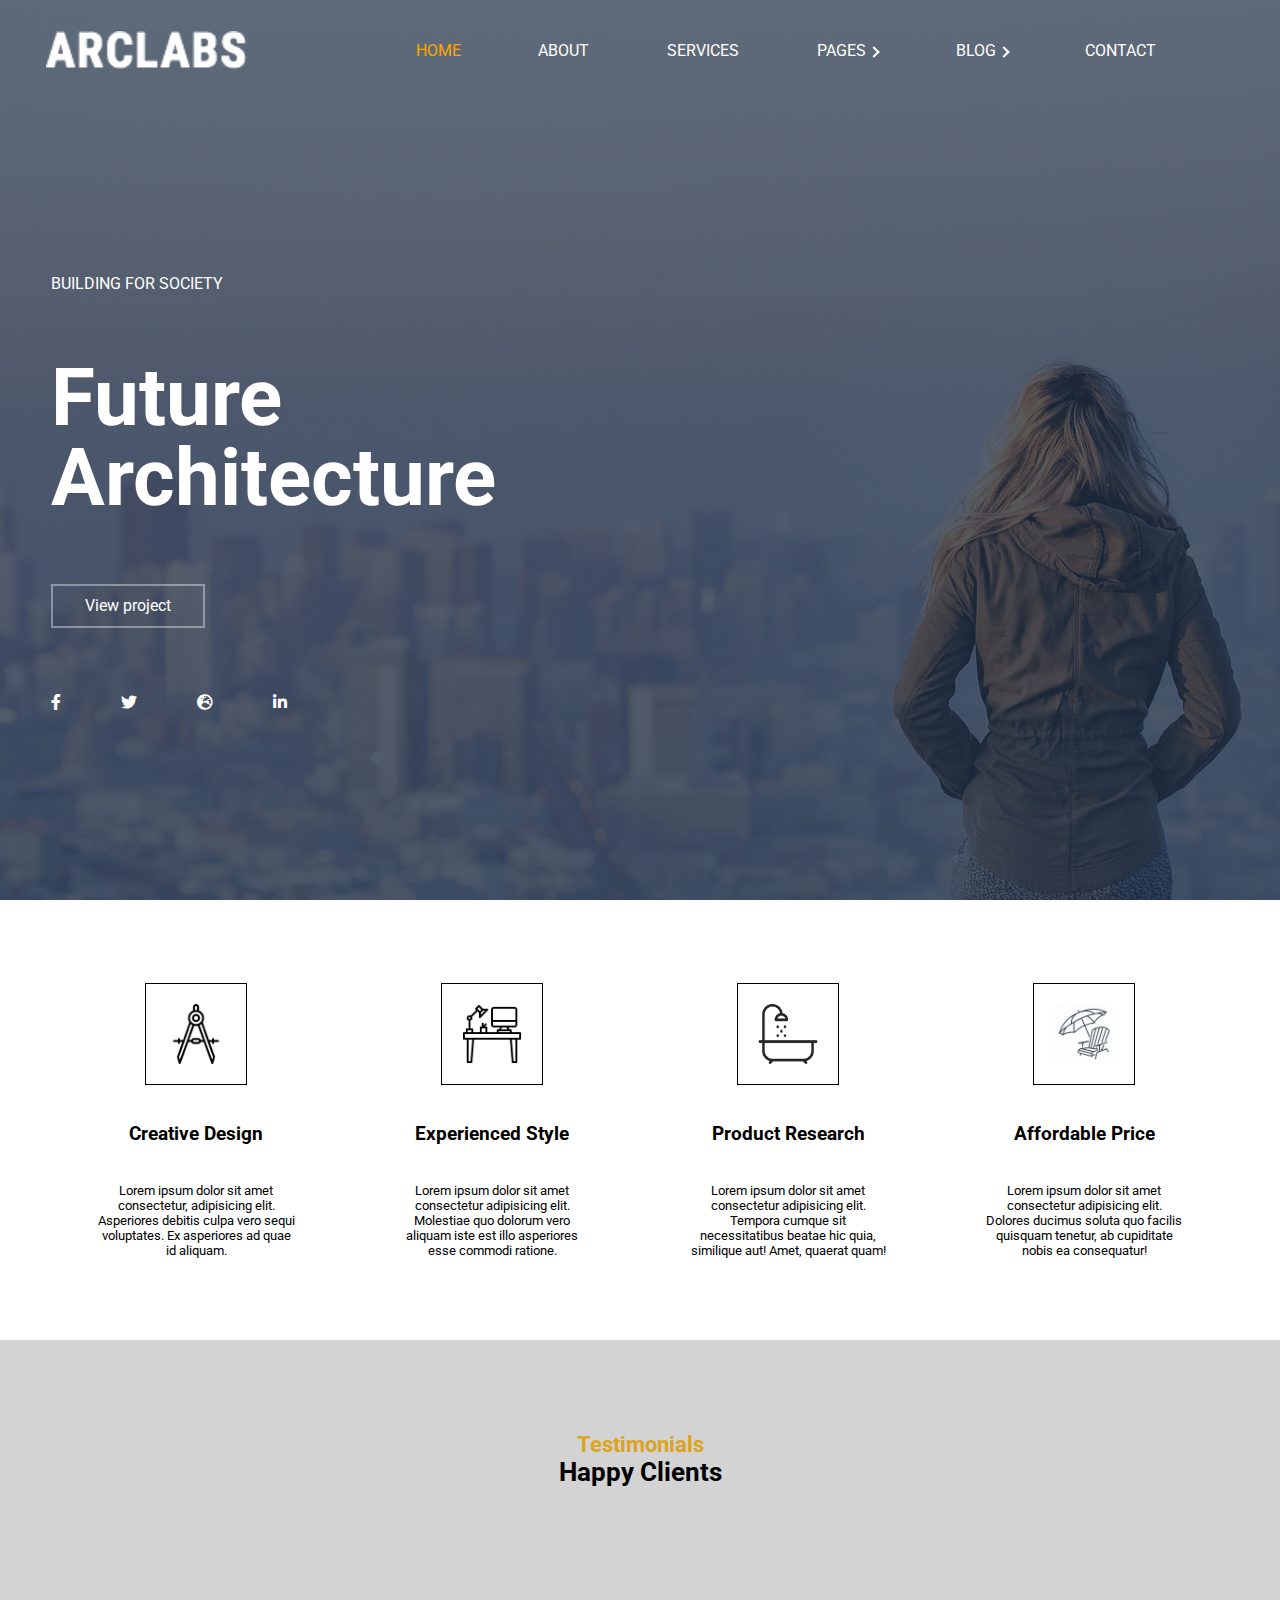
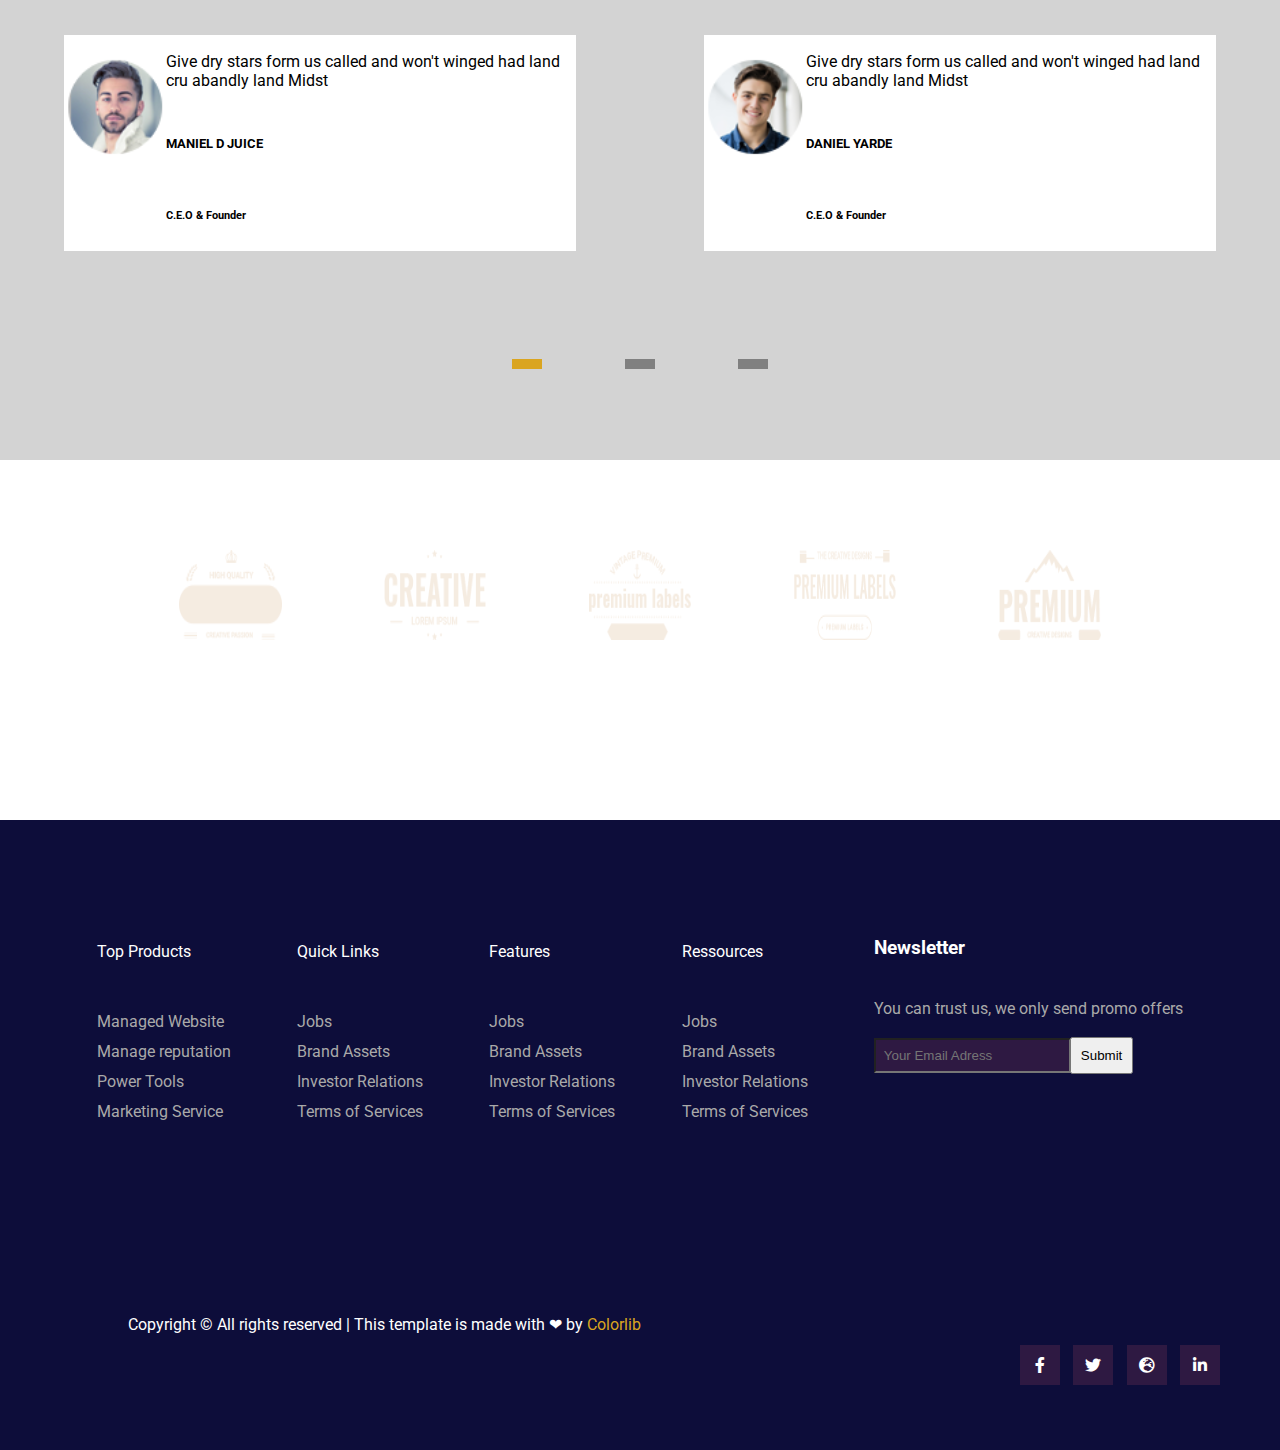
<file: index.html>
<!DOCTYPE html>
<html lang="fr">

<head>
  <meta charset="UTF-8" />
  <meta http-equiv="X-UA-Compatible" content="IE=edge" />
  <meta name="viewport" content="width=device-width, initial-scale=1.0" />
  <title>Document</title>
  <link rel="stylesheet" href="./assets/css/style.css" />
  <link rel="stylesheet" href="https://cdnjs.cloudflare.com/ajax/libs/font-awesome/5.15.3/css/all.min.css" />
</head>

<body>
  <header>
    <div id="gradient">
      <nav>
        <img src="./assets/img/logo.png" alt="Logo ARCLABS" />
        <div id="burger">
          <i class="fas fa-bars"></i>
        </div>
        <div id="cross">&#735</div>
        <ul>
          <li><a href="" id="home">Home</a></li>
          <li><a href="">About</a></li>
          <li><a href="">Services</a></li>

          <li class="under_menu" href="">
            <button id="menu_4">
              Pages <i id="corner_1" class="corner"></i>
            </button>
            <ul id="menu_4_hide" class="menu_hide">
              <li><a href="">sous-menu1</a></li>
              <li><a href="">sous-menu2</a></li>
              <li><a href="">sous-menu3</a></li>
              <li><a href="">sous-menu4</a></li>
              <li><a href="">sous-menu5</a></li>
            </ul>
          </li>
          <li class="under_menu" href="">
            <button id="menu_5">
              Blog <i id="corner_2" class="corner"></i>
            </button>
            <ul id="menu_5_hide" class="menu_hide">
              <li><a href="">sous-menu1</a></li>
              <li><a href="">sous-menu2</a></li>
              <li><a href="">sous-menu3</a></li>
              <li><a href="">sous-menu4</a></li>
              <li><a href="">sous-menu5</a></li>
            </ul>
          </li>
          <li><a href="">Contact</a></li>
        </ul>
      </nav>

      <div id="landing_page">
        <div id="center">
          <div id="filigrane"></div>
          <p>Building for society</p>
          <h1>Future<br />Architecture</h1>
          <a href="">View project</a>
          <div class="social_icons">
            <div class="social-box"><i class="fab fa-facebook-f"></i></div>
            <div class="social-box"><i class="fab fa-twitter"></i></div>
            <div class="social-box"><i class="fas fa-globe-europe"></i></div>
            <div class="social-box"><i class="fab fa-linkedin-in"></i></div>
          </div>
        </div>
      </div>
    </div>
  </header>

  <section id="services">
    <div id="design" class="service">
      <div id="compass">
        <div class="box-icon">
          <img src="./assets/img/compass.png" alt="" />
        </div>
      </div>
      <h2>Creative Design</h2>
      <p>
        Lorem ipsum dolor sit amet consectetur, adipisicing elit. Asperiores
        debitis culpa vero sequi voluptates. Ex asperiores ad quae id aliquam.
      </p>
    </div>
    <div id="xp_style" class="service">
      <div class="box-icon">
        <img src="./assets/img/office_desk.png" alt="" />
      </div>
      <h2>Experienced Style</h2>
      <p>
        Lorem ipsum dolor sit amet consectetur adipisicing elit. Molestiae quo
        dolorum vero aliquam iste est illo asperiores esse commodi ratione.
      </p>
    </div>
    <div id="product_research" class="service">
      <div class="box-icon">
        <img src="./assets/img/bain.png" alt="" />
      </div>
      <h2>Product Research</h2>
      <p>
        Lorem ipsum dolor sit amet consectetur adipisicing elit. Tempora
        cumque sit necessitatibus beatae hic quia, similique aut! Amet,
        quaerat quam!
      </p>
    </div>
    <div id="price" class="service">
      <div class="box-icon">
        <img src="./assets/img/parasol.png" alt="" />
      </div>
      <h2>Affordable Price</h2>
      <p>
        Lorem ipsum dolor sit amet consectetur adipisicing elit. Dolores
        ducimus soluta quo facilis quisquam tenetur, ab cupiditate nobis ea
        consequatur!
      </p>
    </div>
  </section>
  <section id="testimonial">
    <div id="test-title">
      <h4>Testimonials</h4>
      <h3>Happy Clients</h3>
    </div>
    <div id="people-cards">

      <div class="test-people">
        <div id="img-people1"></div>
        <p class="t">Give dry stars form us called and won't winged had land cru abandly land Midst </p>
        <h5 class="n">MANIEL D JUICE</h5>
        <h6 class="m">C.E.O & Founder</h6>

      </div>
      <div class="test-people hide">
        <div id="img-people2"></div>
        <p class="t">Give dry stars form us called and won't winged had land cru abandly land Midst </p>
        <h5 class="n">DANIEL YARDE</h5>
        <h6 class="m">C.E.O & Founder</h6>
      </div>


    </div>

    <div id="slider-point">
      <div class="point selected-point"></div>
      <div class="point"></div>
      <div class="point"></div>
    </div>

  </section>

  <section id="bandeau-sponso">
    <img src="./assets/img/b2.png" id="img-mob" alt="">
    <div id="sponso">
      <img src="./assets/img/b1.png" alt="">
      <img src="./assets/img/b2.png" alt="">
      <img src="./assets/img/b3.png" alt="">
      <img src="./assets/img/b4.png" alt="">
      <img src="./assets/img/b5.png" alt="">
    </div>
  </section>
  <footer>
    <div id="footer">
      <ul>
        <li class="list-title">Top Products</li>
        <li> Managed Website</li>
        <li>Manage reputation</li>
        <li>Power Tools</li>
        <li>Marketing Service</li>
      </ul>
      <ul>
        <li class="list-title">Quick Links</li>
        <li>Jobs</li>
        <li>Brand Assets</li>
        <li>Investor Relations</li>
        <li>Terms of Services</li>
      </ul>
      <ul>
        <li class="list-title">Features</li>
        <li>Jobs</li>
        <li>Brand Assets</li>
        <li>Investor Relations</li>
        <li>Terms of Services</li>
      </ul>
      <ul>
        <li class="list-title">Ressources</li>
        <li>Jobs</li>
        <li>Brand Assets</li>
        <li>Investor Relations</li>
        <li>Terms of Services</li>
      </ul>
      <div id="newsletter">
        <h3 class="list-title">Newsletter</h3>
        <p>You can trust us, we only send promo offers</p>
        <form action="#">
          <input type="email" class="email-input" placeholder="Your Email Adress">
          <input type="submit" class="email-sub">
        </form>
      </div>

    </div>
    <div id="footer-right">
      <p>Copyright &#169; All rights reserved | This template is made with &#10084; by <span>Colorlib</span>
      </p>

    </div>

    <div id="social-links">
      <div class="social-box"><i class="fab fa-facebook-f"></i></div>
      <div class="social-box"><i class="fab fa-twitter"></i></div>
      <div class="social-box"><i class="fas fa-globe-europe"></i></div>
      <div class="social-box"><i class="fab fa-linkedin-in"></i></div>
    </div>

    <div id="footer-foot">
      <div id="social-links-mobile">
        <div class="social-box"><i class="fab fa-facebook-f"></i></div>
        <div class="social-box"><i class="fab fa-twitter"></i></div>
        <div class="social-box"><i class="fas fa-globe-europe"></i></div>
        <div class="social-box"><i class="fab fa-linkedin-in"></i></div>
      </div>
    </div>
  </footer>




  <script src="./assets/lib/jquery.js"></script>
  <script src="./assets/js/script.js"></script>
</body>

</html>
</file>
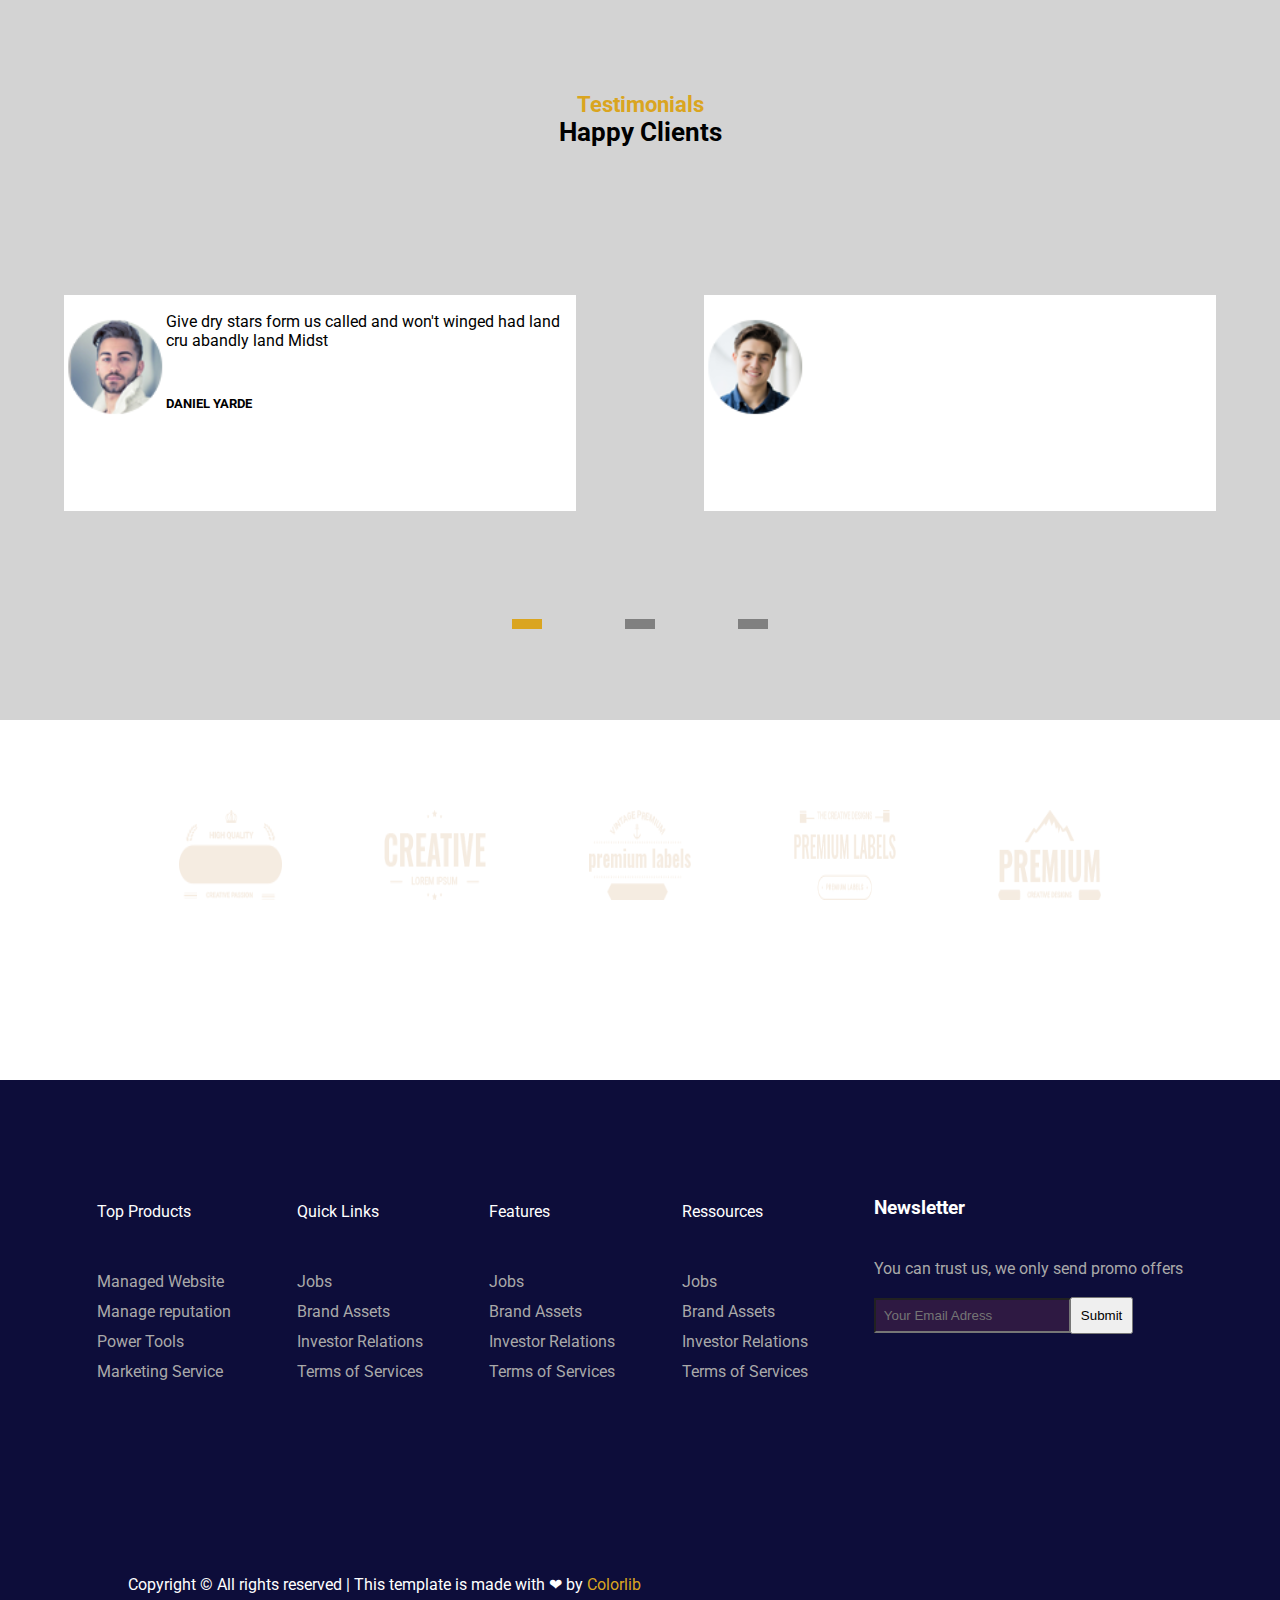
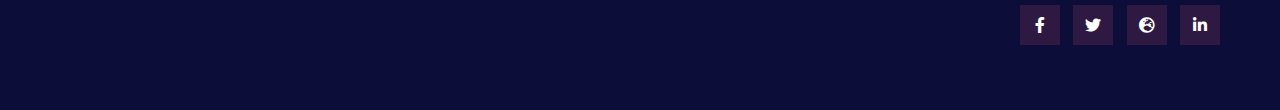
<file: footer.html>
<!DOCTYPE html>
<html lang="fr">

<head>
    <meta charset="UTF-8">
    <meta http-equiv="X-UA-Compatible" content="IE=edge">
    <meta name="viewport" content="width=device-width, initial-scale=1.0">
    <title>Document</title>
    <link rel="stylesheet" href="/assets/css/style.css">
    <link rel="stylesheet" href="https://cdnjs.cloudflare.com/ajax/libs/font-awesome/5.15.3/css/all.min.css" />
</head>

<body>
    <section id="testimonial">
        <div id="test-title">
            <h4>Testimonials</h4>
            <h3>Happy Clients</h3>
        </div>
        <div id="people-cards">

            <div class="test-people">
                <div id="img-people1"></div>
                <p>Give dry stars form us called and won't winged had land cru abandly land Midst </p>
                <h5>DANIEL YARDE</h5>

            </div>
            <div class="test-people">
                <div id="img-people2"></div>
            </div>


        </div>

        <div id="slider-point">
            <div class="point selected-point"></div>
            <div class="point"></div>
            <div class="point"></div>
        </div>

    </section>

    <section id="bandeau-sponso">
        <img src="./assets/img/b2.png" id="img-mob" alt="">
        <div id="sponso">
            <img src="./assets/img/b1.png" alt="">
            <img src="./assets/img/b2.png" alt="">
            <img src="./assets/img/b3.png" alt="">
            <img src="./assets/img/b4.png" alt="">
            <img src="./assets/img/b5.png" alt="">
        </div>
    </section>
    <footer>
        <div id="footer">
            <ul>
                <li class="list-title">Top Products</li>
                <li> Managed Website</li>
                <li>Manage reputation</li>
                <li>Power Tools</li>
                <li>Marketing Service</li>
            </ul>
            <ul>
                <li class="list-title">Quick Links</li>
                <li>Jobs</li>
                <li>Brand Assets</li>
                <li>Investor Relations</li>
                <li>Terms of Services</li>
            </ul>
            <ul>
                <li class="list-title">Features</li>
                <li>Jobs</li>
                <li>Brand Assets</li>
                <li>Investor Relations</li>
                <li>Terms of Services</li>
            </ul>
            <ul>
                <li class="list-title">Ressources</li>
                <li>Jobs</li>
                <li>Brand Assets</li>
                <li>Investor Relations</li>
                <li>Terms of Services</li>
            </ul>
            <div id="newsletter">
                <h3 class="list-title">Newsletter</h3>
                <p>You can trust us, we only send promo offers</p>
                <form action="#">
                    <input type="email" class="email-input" placeholder="Your Email Adress">
                    <input type="submit" class="email-sub">
                </form>
            </div>

        </div>
        <div id="footer-right">
            <p>Copyright &#169; All rights reserved | This template is made with &#10084; by <span>Colorlib</span></p>

        </div>

        <div id="social-links">
            <div class="social-box"><i class="fab fa-facebook-f"></i></div>
            <div class="social-box"><i class="fab fa-twitter"></i></div>
            <div class="social-box"><i class="fas fa-globe-europe"></i></div>
            <div class="social-box"><i class="fab fa-linkedin-in"></i></div>
        </div>

        <div id="footer-foot">
            <div id="social-links-mobile">
                <div class="social-box"><i class="fab fa-facebook-f"></i></div>
                <div class="social-box"><i class="fab fa-twitter"></i></div>
                <div class="social-box"><i class="fas fa-globe-europe"></i></div>
                <div class="social-box"><i class="fab fa-linkedin-in"></i></div>
            </div>
        </div>
    </footer>


</body>

</html>
</file>
<file: assets/css/style.css>
/*********************************** FONT ************************************/

@import url("https://fonts.googleapis.com/css?family=Roboto:300,300i,400,400i,500,500i,700,700i,900,900i");

* {
  margin: 0;
  padding: 0;
  list-style: none;
}

body {
  font-family: "roboto", sans-serif;
}

main {
  height: 30vh;
}

/************************************ HEADER *********************************/
header {
  height: 100vh;
  background: url(../img/header-bg.jpg) center/cover;
}

#gradient {
  height: 100%;
  background: linear-gradient(
    0deg,
    rgba(32, 50, 73, 0.8) 0%,
    rgba(32, 50, 73, 0.7) 100%
  );
}

/************************************ NAVBAR *********************************/
nav {
  height: 100px;
  display: flex;
  justify-content: space-around;
  align-items: center;
}

nav img {
  width: 200px;
  text-align: center;
}

#burger {
  display: none;
  color: white;
  font-size: 2rem;
  cursor: pointer;
}

#cross {
  display: none;
  font-size: 5rem;
  /* line-height: 65px; */
  font-weight: bold;
  cursor: pointer;
  color: white;
  position: absolute;
  top: 20px;
  right: 30px;
}

nav > ul {
  width: 70%;
  display: flex;
  justify-content: space-evenly;
  align-items: center;
}

nav li {
  list-style-type: none;
}

nav a {
  text-decoration: none;
  text-transform: uppercase;
  color: white;
  /* font-size: 1.1rem; */
}

nav button {
  outline: none;
}

#home {
  color: orange;
}

.under_menu {
  position: relative;
}

.menu_hide {
  display: flex;
  position: absolute;
  flex-direction: column;
  justify-content: space-evenly;
  align-items: center;
  padding-bottom: 10px;
  width: 100px;
  height: 250px;
  /* background: rgb(49, 101, 145); */
  border-radius: 0 0 10px 10px;
}

nav button {
  font-family: inherit;
  text-transform: uppercase;
  font-size: 1rem;
  background: none;
  border: none;
  color: white;
  cursor: pointer;
}

nav .corner {
  border: solid white;
  border-width: 0 2px 2px 0;
  display: inline-block;
  padding: 3px;
  transform: rotate(-45deg);
}

/******************************* LANDING PAGE *****************************/
#landing_page {
  color: white;
  margin: 0 4vw;
  display: flex;
  flex-direction: column;
  justify-content: center;
  height: 80%;
}

#center {
  height: 70%;
  display: flex;
  flex-direction: column;
  justify-content: space-between;
}

h1 {
  font-size: 5rem;
  line-height: 5rem;
}

#landing_page a {
  display: flex;
  justify-content: center;
  align-items: center;
  color: white;
  text-decoration: none;
  height: 40px;
  width: 150px;
  border: 2px solid rgba(255, 255, 255, 0.384);
}

#landing_page p {
  text-transform: uppercase;
}

.social_icons {
  width: 20%;
  display: flex;
  justify-content: space-between;
}

/* //////////////////////TESTIMONIAL//////////////////// */
#test-title {
  margin-bottom: 40px;
  width: 100%;
  display: flex;
  justify-content: center;
  flex-direction: column;
  align-items: center;
  font-size: 1.4rem;
}
#test-title h4 {
  color: goldenrod;
}

#testimonial {
  display: flex;
  justify-content: center;
  height: 80vh;
  background: lightgrey;
  flex-direction: column;
  align-items: center;
}
#img-people1 {
  background: url(../img/t1.png) center/cover;
  height: 100px;
  width: 100%;
  grid-area: i;
}
#img-people2 {
  background: url(../img/t2.png) center/cover;
  height: 100px;
  width: 100%;
  grid-area: i;
}

.test-people {
  height: 50%;
  width: 40%;
  background: white;
  display: grid;
  grid-template-columns: 20% 80%;
  grid-template-rows: 1fr 1fr 1fr;
  align-items: center;
  grid-template-areas:
    "i t "
    "i n "
    ". m ";
}
.t {
  grid-area: t;
}
.n {
  grid-area: n;
}
.m {
  grid-area: m;
}

#people-cards {
  width: 100%;
  height: 60%;
  display: flex;
  justify-content: space-around;
  align-items: center;
}
#slider-point {
  display: flex;
  justify-content: space-between;
  width: 20%;
  margin: 0px 0;
}

.point {
  height: 10px;
  width: 30px;
  background: gray;
}

.selected-point {
  background: goldenrod;
}
/******************************* SERVICES **********************************/
#services {
  display: flex;
  justify-content: space-evenly;
  align-items: center;
  text-align: center;
  flex-wrap: wrap;
  margin: 5vh 0;
}

.service {
  width: 15vw;
  height: 350px;
  display: flex;
  flex-direction: column;
  align-items: center;
  justify-content: space-evenly;
  font-size: 0.8rem;
  min-width: 200px;
}

.box-icon {
  height: 100px;
  width: 100px;
  border: 1px solid black;
  display: flex;
  justify-content: center;
  align-items: center;
}

.service img {
  height: 60%;
}

/* //////////////BANDEAU SPONSO//////////////////// */

#bandeau-sponso {
  width: 100%;
  height: 40vh;
  display: flex;
  align-items: center;
  justify-content: space-around;
}
#sponso {
  height: 50%;
  width: 80%;
  display: flex;
  justify-content: space-around;
}
#sponso img {
  width: 10%;
  height: 50%;
  opacity: 0.2;
}

/*********************************** FOOTER ********************************/
footer {
  background: rgb(13, 13, 58);
  height: 70vh;
  display: flex;
  grid-template-columns: 1fr;
  grid-template-rows: 1fr 1fr;
  align-items: center;
  width: 100vw;
  justify-content: center;
  flex-direction: column;
  position: relative;
}

#footer {
  height: 60%;
  width: 90%;
  display: flex;
  justify-content: space-around;
}

#footer ul {
  color: darkgray;
  line-height: 30px;
}

.list-title {
  color: white;
  margin-bottom: 40px;
}

#newsletter {
  color: darkgray;
}
.email-input {
  margin-top: 20px;
  background: rgb(46, 25, 66);
  padding: 8px;
}
.email-sub {
  padding: 9px;
  margin-left: -5px;
}

#footer-right {
  color: white;
  width: 80%;
}
#footer-right span {
  color: goldenrod;
}

#social-links {
  display: flex;
  width: 200px;
  color: white;
  position: absolute;
  bottom: 65px;
  right: 60px;
  justify-content: space-between;
}

footer .social-box {
  background: rgb(46, 25, 66);
  width: 40px;
  height: 40px;
  display: flex;
  justify-content: center;
  align-items: center;
}

#social-links-mobile {
  display: none;
}

#img-mob {
  display: none;
}

/******************************* @MEDIA **********************************/
@media screen and (max-width: 900px) {
  footer {
    height: 150vh;
  }
  #footer {
    flex-direction: column;
    justify-content: center;
    height: 100%;
  }
  #social-links {
    display: none;
  }
  #social-links-mobile {
    display: flex;
    justify-content: space-between;
    width: 200px;
    color: white;
  }
  #footer-foot {
    margin-top: 30px;
    margin-left: 40px;
    width: 100%;
  }
  .list-title {
    margin-bottom: 10px;
  }
  #sponso {
    display: none;
  }
  #img-mob {
    display: block;
    opacity: 0.2;
  }
  #slider-point {
    width: 30%;
  }
}

@media screen and (max-width: 768px) {
  nav {
    justify-content: space-between;
    padding: 0 30px;
    position: relative;
  }

  #burger {
    display: block;
  }

  #cross {
    display: none;
  }

  nav > ul {
    display: none;
    flex-direction: column;
    position: absolute;
    height: 300px;
    top: 60px;
    right: 0;
    width: 150px;
    border-radius: 0 0 10px 10px;
  }

  .menu_hide {
    transform: translateX(-200px);
    background: rgba(255, 255, 255, 0.13);
    width: 200px;
  }

  .social_icons {
    width: 100%;
    justify-content: space-evenly;
  }
  .hide {
    display: none;
  }
  .test-people {
    width: 100%;
  }
}

@media screen and (max-width: 576px) {
  #center {
    align-items: center;
    text-align: center;
  }

  h1 {
    font-size: 3rem;
    line-height: 3rem;
  }

  .social_icons {
    width: 100%;
    justify-content: space-around;
  }

  .service {
    width: 100%;
  }

  #services p {
    width: 80%;
  }
  #slider-point {
    width: 50%;
  }
}
</file>
